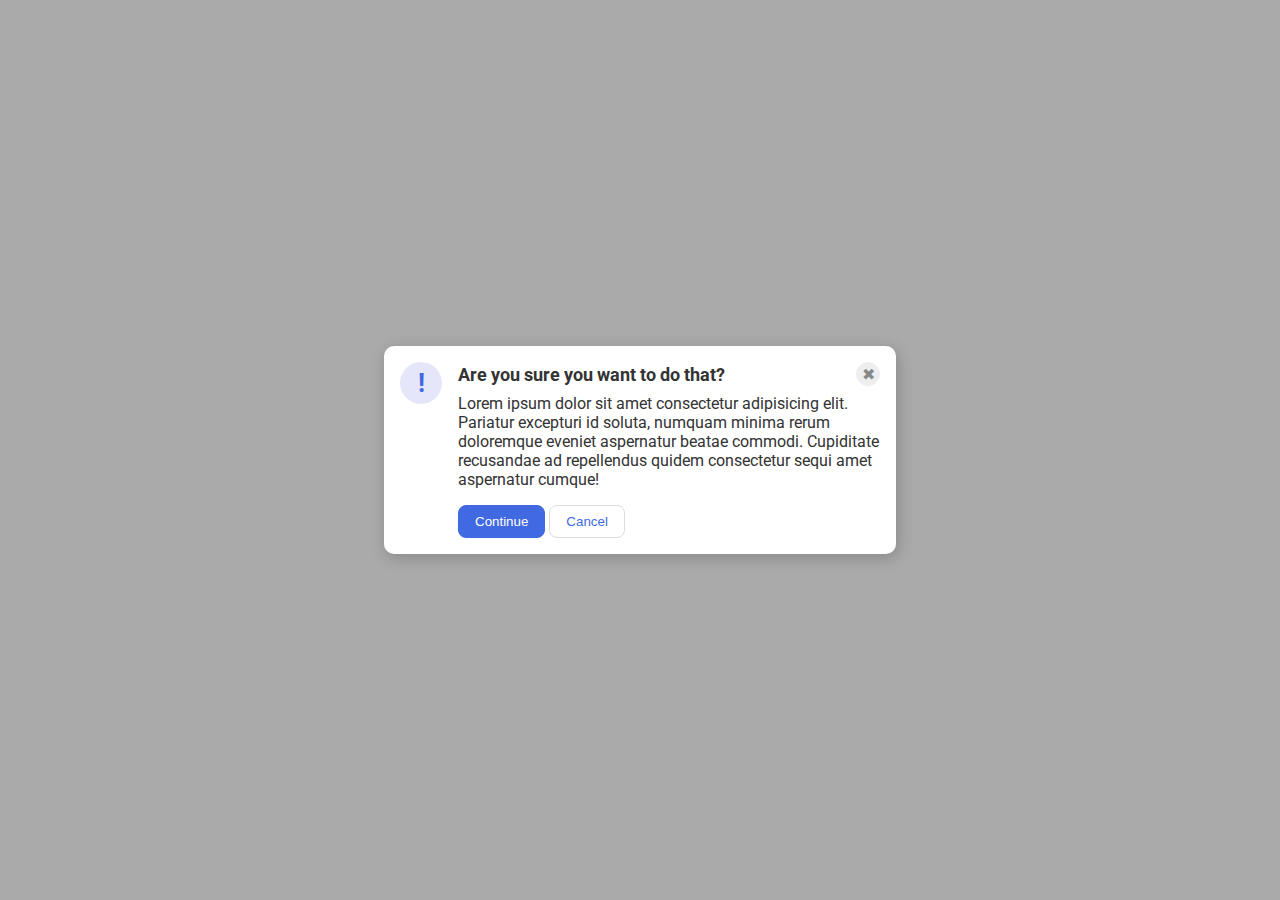
<file: flex/05-flex-modal/index.html>
<!DOCTYPE html>
<html lang="en">
  <head>
    <meta charset="UTF-8">
    <meta http-equiv="X-UA-Compatible" content="IE=edge">
    <meta name="viewport" content="width=device-width, initial-scale=1.0">
    <link rel="stylesheet" href="style.css">
    <title>Modal</title>
  </head>
  <body>
    <div class="modal">
      <div class="icon">!</div>
      <div class="warning">
       <div class="top-bar">
        <div class="header">Are you sure you want to do that?</div>
        <button class="close-button">✖</button>
       </div>
        <div class="text">Lorem ipsum dolor sit amet consectetur adipisicing elit. Pariatur excepturi id soluta, numquam minima rerum doloremque eveniet aspernatur beatae commodi. Cupiditate recusandae ad repellendus quidem consectetur sequi amet aspernatur cumque!</div>
        <button class="continue">Continue</button>
        <button class="cancel">Cancel</button>
      </div>
    </div>
  </body>
</html>
</file>
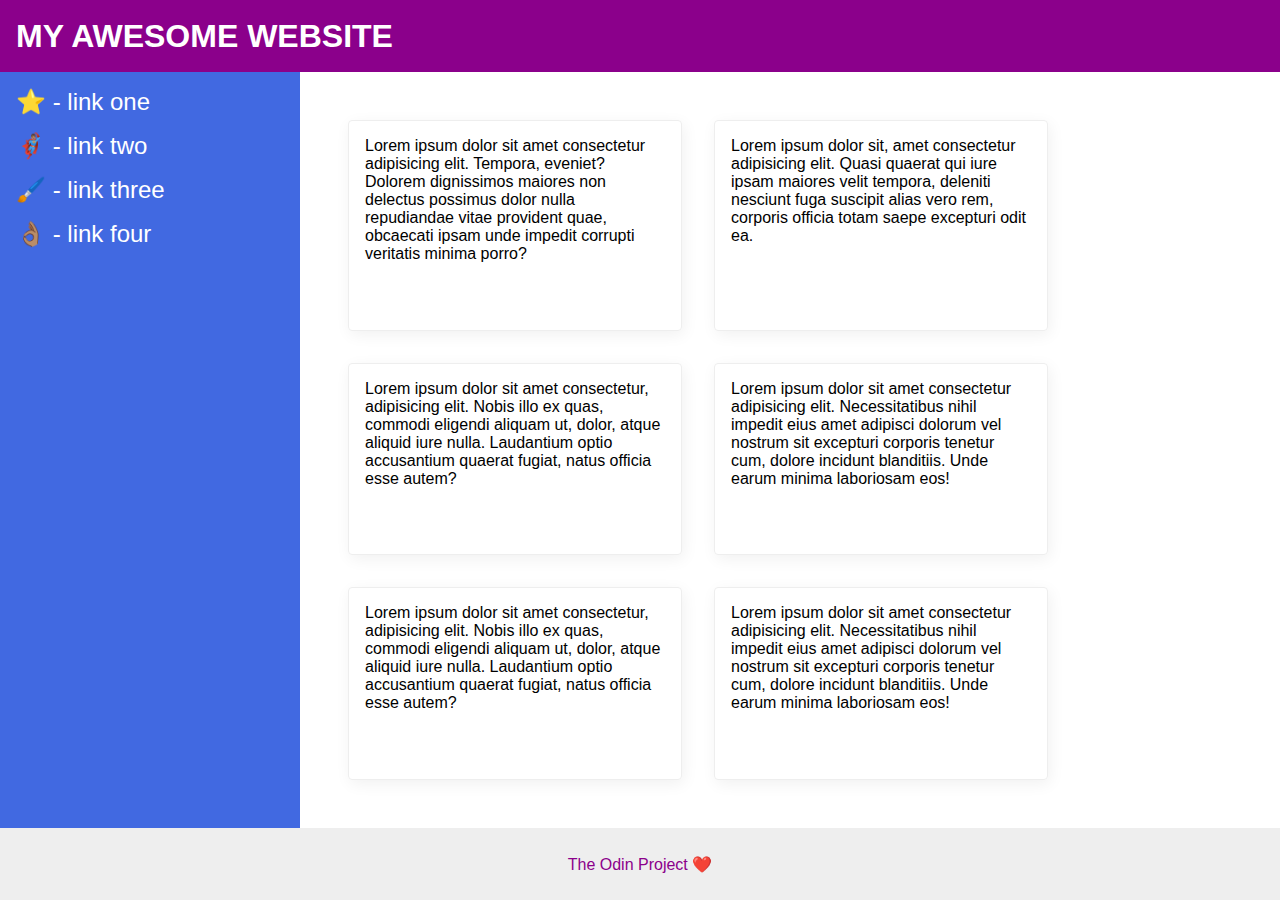
<file: flex/07-flex-layout-2/index.html>
<!DOCTYPE html>
<html lang="en">
  <head>
    <meta charset="UTF-8">
    <meta http-equiv="X-UA-Compatible" content="IE=edge">
    <meta name="viewport" content="width=device-width, initial-scale=1.0">
    <title>The Holy Grail</title>
    <link rel="stylesheet" href="style.css">
  </head>
  <body>
    <div class="header">
      MY AWESOME WEBSITE
    </div>
    <div class="middle">
      <div class="sidebar">
        <ul>
          <li><a href="#">⭐ - link one</a></li>
          <li><a href="#">🦸🏽‍♂️ - link two</a></li>
          <li><a href="#">🖌️ - link three</a></li>
          <li><a href="#">👌🏽 - link four</a></li>
        </ul>
      </div>
      <div class="content">
        <div class="card">Lorem ipsum dolor sit amet consectetur adipisicing elit. Tempora, eveniet? Dolorem dignissimos maiores non delectus possimus dolor nulla repudiandae vitae provident quae, obcaecati ipsam unde impedit corrupti veritatis minima porro?</div>
        <div class="card">Lorem ipsum dolor sit, amet consectetur adipisicing elit. Quasi quaerat qui iure ipsam maiores velit tempora, deleniti nesciunt fuga suscipit alias vero rem, corporis officia totam saepe excepturi odit ea.</div>
        <div class="card">Lorem ipsum dolor sit amet consectetur, adipisicing elit. Nobis illo ex quas, commodi eligendi aliquam ut, dolor, atque aliquid iure nulla. Laudantium optio accusantium quaerat fugiat, natus officia esse autem?</div>
        <div class="card">Lorem ipsum dolor sit amet consectetur adipisicing elit. Necessitatibus nihil impedit eius amet adipisci dolorum vel nostrum sit excepturi corporis tenetur cum, dolore incidunt blanditiis. Unde earum minima laboriosam eos!</div>
        <div class="card">Lorem ipsum dolor sit amet consectetur, adipisicing elit. Nobis illo ex quas, commodi eligendi aliquam ut, dolor, atque aliquid iure nulla. Laudantium optio accusantium quaerat fugiat, natus officia esse autem?</div>
        <div class="card">Lorem ipsum dolor sit amet consectetur adipisicing elit. Necessitatibus nihil impedit eius amet adipisci dolorum vel nostrum sit excepturi corporis tenetur cum, dolore incidunt blanditiis. Unde earum minima laboriosam eos!</div>
      </div> 
    </div>
    <div class="footer">
      <p>The Odin Project ❤️</p>
    </div>
  </body>
</html>
</file>
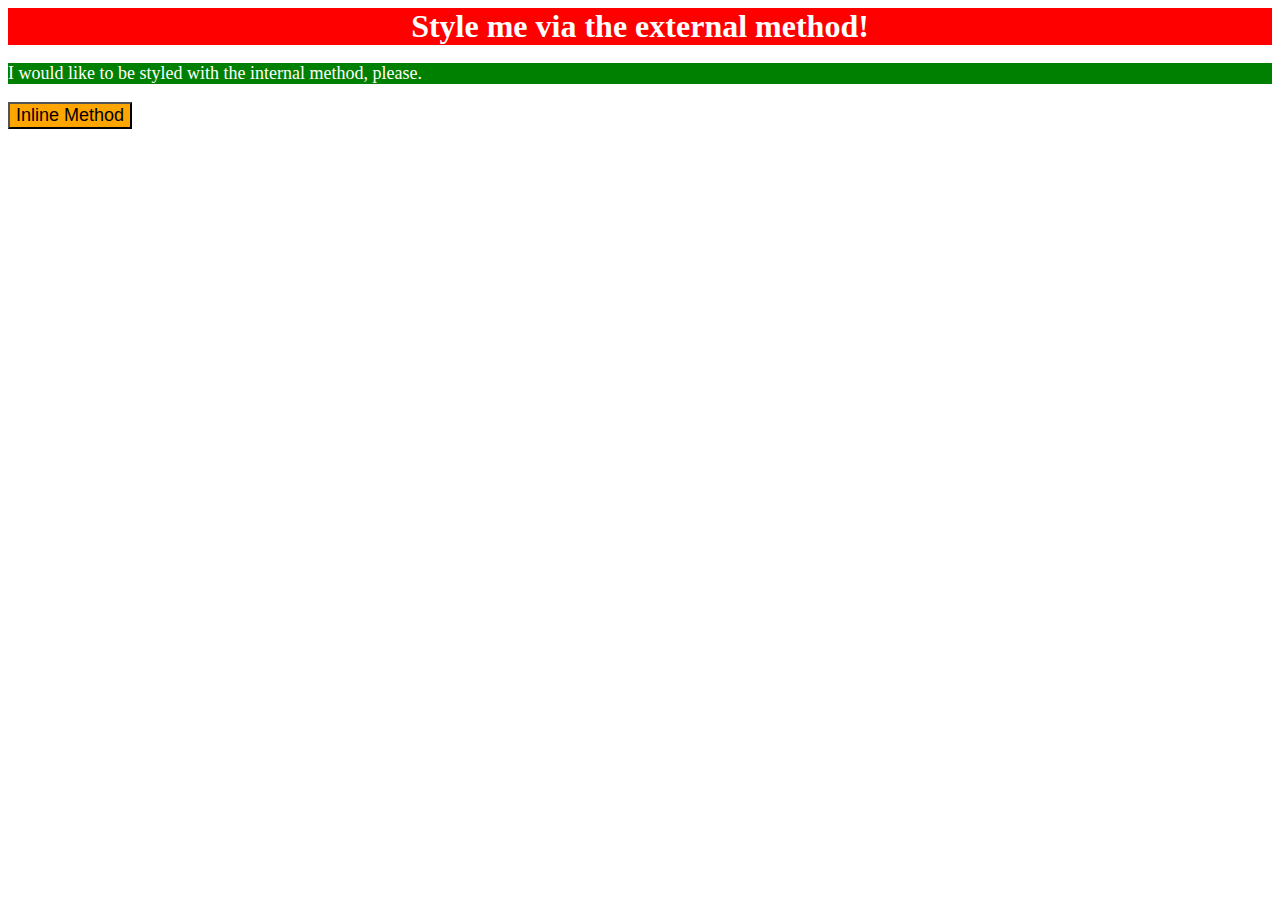
<file: foundations/01-css-methods/index.html>
<!DOCTYPE html>
<html lang="en">
  <head>
    <meta charset="UTF-8">
    <meta http-equiv="X-UA-Compatible" content="IE=edge">
    <meta name="viewport" content="width=device-width, initial-scale=1.0">
    <link rel="stylesheet" href="styles.css">
    <title>Methods for Adding CSS</title>
    <style>
      p{
        background-color: green;
        color: white;
        font-size: 18px;
      }
    </style>
  </head>
  <body>
    <div>Style me via the external method!</div>
    <p>I would like to be styled with the internal method, please.</p>
    <button style="background-color: orange; font-size: 18px;">Inline Method</button>
  </body>
</html>
</file>
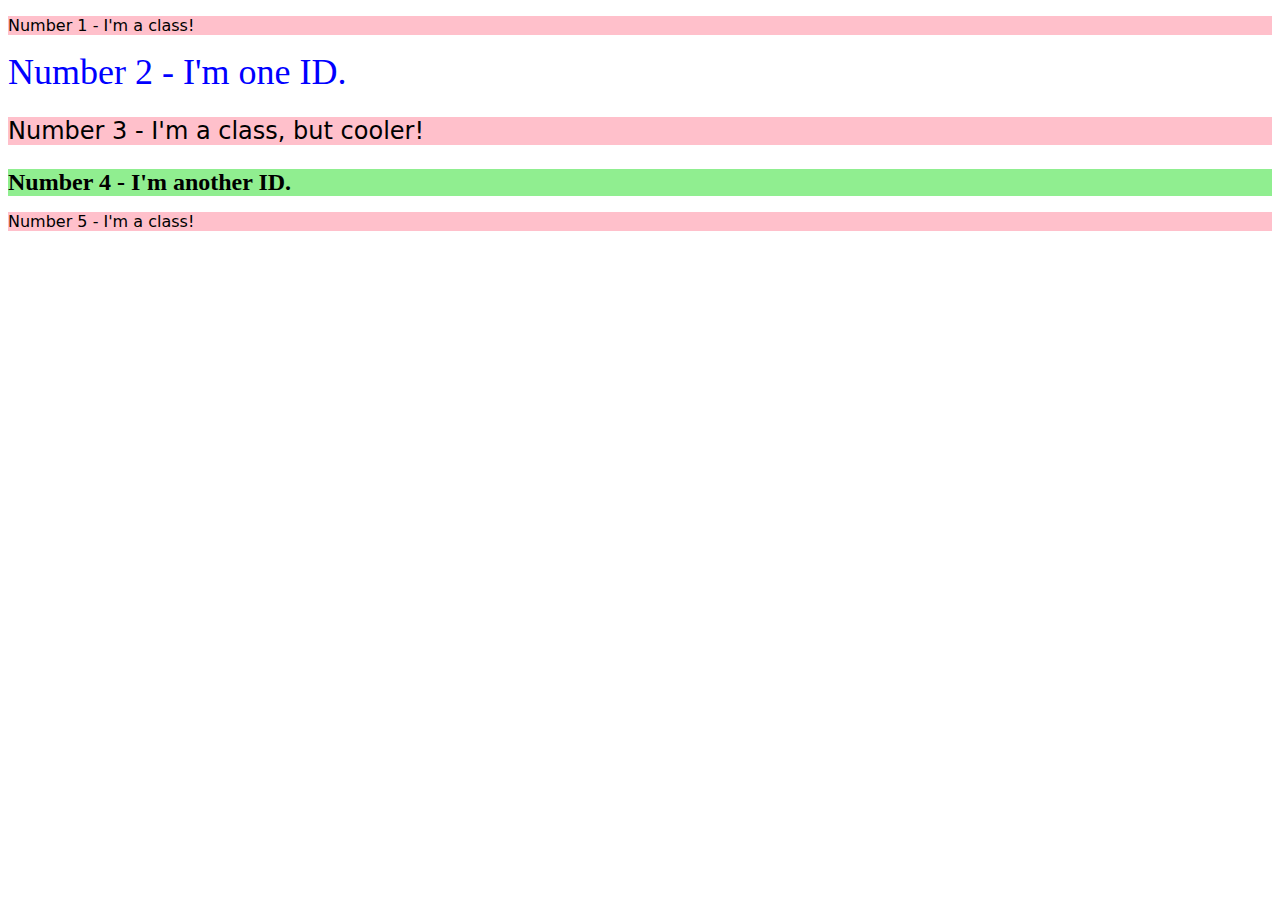
<file: foundations/02-class-id-selectors/index.html>
<!DOCTYPE html>
<html lang="en">
  <head>
    <meta charset="UTF-8">
    <meta http-equiv="X-UA-Compatible" content="IE=edge">
    <meta name="viewport" content="width=device-width, initial-scale=1.0">
    <title>Class and ID Selectors</title>
    <link rel="stylesheet" href="style.css">
  </head>
  <body>
    <p class="odd">Number 1 - I'm a class!</p>
    <div id="second">Number 2 - I'm one ID.</div>
    <p class="odd size-adjust">Number 3 - I'm a class, but cooler!</p>
    <div id="four" class="size-adjust">Number 4 - I'm another ID.</div>
    <p class="odd">Number 5 - I'm a class!</p>
  </body>
</html>
</file>
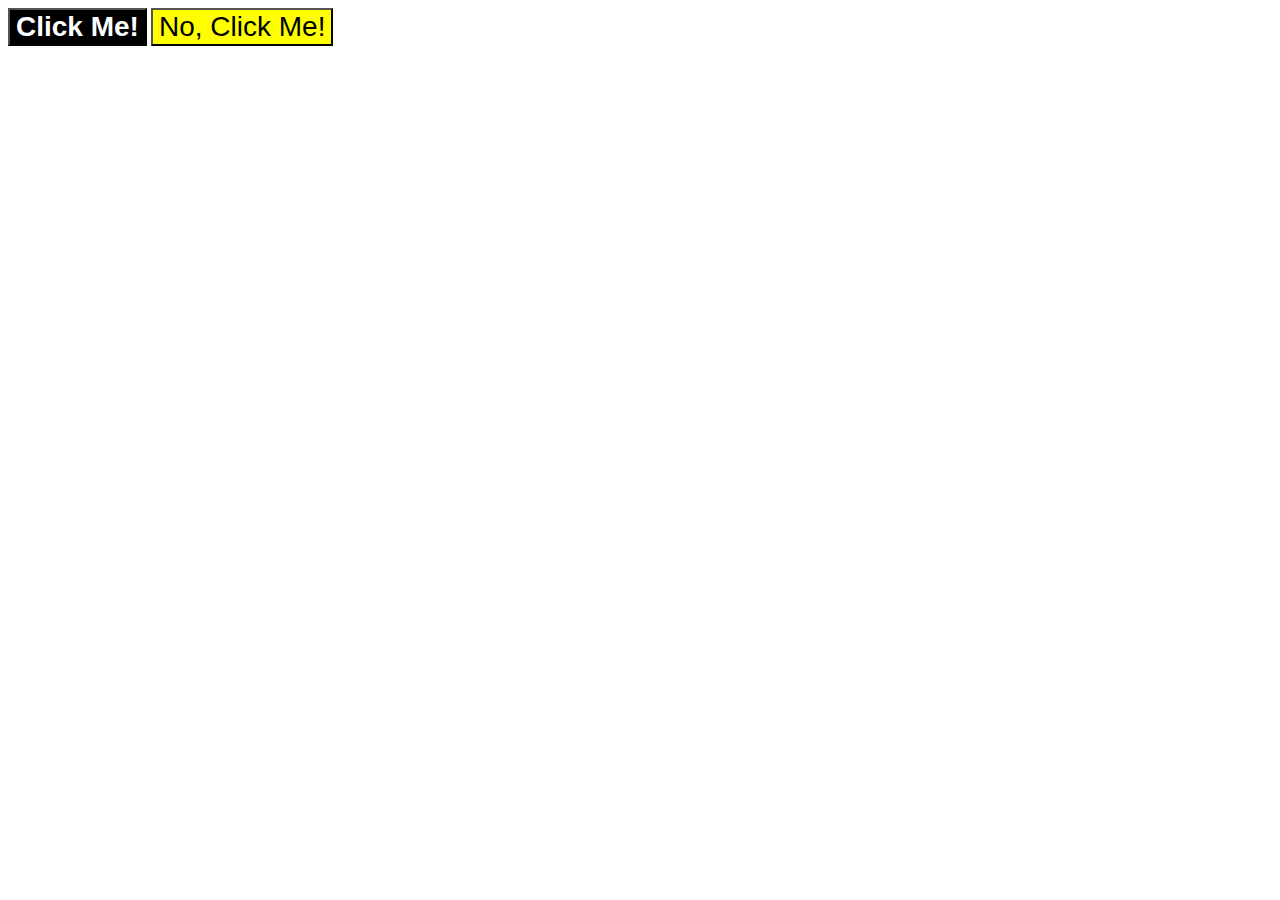
<file: foundations/03-grouping-selectors/index.html>
<!DOCTYPE html>
<html lang="en">
  <head>
    <meta charset="UTF-8">
    <meta http-equiv="X-UA-Compatible" content="IE=edge">
    <meta name="viewport" content="width=device-width, initial-scale=1.0">
    <title>Grouping Selectors</title>
    <link rel="stylesheet" href="style.css">
  </head>
  <body>
    <button class="first">Click Me!</button>
    <button class="second">No, Click Me!</button>
  </body>
</html>
</file>
<file: flex/05-flex-modal/style.css>
@import url('https://fonts.googleapis.com/css2?family=Roboto:wght@400;700&display=swap');

html, body {
  height: 100%;
}

body {
  font-family: Roboto, sans-serif;
  margin: 0;
  background: #aaa;
  color: #333;
  /* I'll give you this one for free lol */
  display: flex;
  align-items: center;
  justify-content: center;

}

.top-bar{
  display: flex;
  justify-content: space-between;
  align-items: center;
  margin-bottom: 8px;
}

.text{
  margin-bottom: 16px;
}


.modal {
  background: white;
  width: 480px;
  border-radius: 10px;
  box-shadow: 2px 4px 16px rgba(0,0,0,.2);
  display: flex;
  padding: 16px;
  gap: 16px;
}

.icon {
  color: royalblue;
  font-size: 26px;
  font-weight: 700;
  background: lavender;
  width: 42px;
  height: 42px;
  border-radius: 50%;
  display: flex;
  align-items: center;
  justify-content: center;
  flex-shrink: 0;
}

.close-button {
  background: #eee;
  border-radius: 50%;
  color: #888;
  font-weight: 400;
  font-size: 16px;
  height: 24px;
  width: 24px;
  display: flex;
  align-items: center;
  justify-content: center;
  border: 1px solid #eee;
  padding: 0;
  flex-shrink: 0;
}

button {
  cursor: pointer;
  padding: 8px 16px;
  border-radius: 8px;
}

button.continue {
  background: royalblue;
  border: 1px solid royalblue;
  color: white;
}

button.cancel {
  background: white;
  border: 1px solid #ddd;
  color: royalblue;
}

.header{
  font-weight: bold;
  font-size: large;
}
</file>
<file: flex/07-flex-layout-2/style.css>
body {
  font-family: -apple-system, BlinkMacSystemFont, 'Segoe UI', Roboto, Oxygen, Ubuntu, Cantarell, 'Open Sans', 'Helvetica Neue', sans-serif;
  margin: 0;
  min-height: 100vh;
  display: flex;
  flex-direction: column;
}

.header {
  height: 72px;
  background: darkmagenta;
  color: white;
  font-size: 32px;
  font-weight: 900;
}

.footer {
  height: 72px;
  background: #eee;
  color: darkmagenta;
  justify-content: center;
}

.header,
.footer {
  display: flex;
  align-items: center;
  box-sizing: border-box;
  padding: 16px;
}

.sidebar {
  width: 300px;
  background: royalblue;
  box-sizing: border-box;
  flex-shrink: 0;
  padding: 16px;
}

.content {
  display: flex;
  flex-wrap: wrap;
  padding: 48px;
  gap: 32px;
}

.card {
  border: 1px solid #eee;
  box-shadow: 2px 4px 16px rgba(0,0,0,.06);
  border-radius: 4px;
  width: 300px;
  padding: 16px;
}

.middle {
  flex: 1;
  display: flex;
}

ul {
  list-style: none;
  padding: 0;
  margin: 0;
}
li {
  margin-bottom: 16px;
}

a {
  text-decoration: none;
  color: white;
  font-size: 24px;
}
</file>
<file: foundations/01-css-methods/styles.css>
div{
    background-color: red;
    color: white;
    font-size: 32px;
    text-align: center;
    font-weight: bold;
}
</file>
<file: foundations/02-class-id-selectors/style.css>
.odd{
    background-color: pink;
    font-family: Verdana, Dejavu Sans, sans-serif;
}
#second{
    /* blue text and a font size of 36px */
    color: blue;
    font-size: 36px;
}
.size-adjust{
    font-size: 24px;
}
#four{
    /* a light green background, a font size of 24px, and bold */
    background-color: lightgreen;
    font-weight: bold;
}
</file>
<file: foundations/03-grouping-selectors/style.css>
.first,
.second {
    /* a font size of 28px and a list of fonts containing Helvetica 
    and Times New Roman, with sans-serif as a fallback */
    font-size: 28px;
    font-family: Helvetica, 'Times New Roman', sans-serif;
}

.first {
    /* a black background, white text color, and a bold font weight */
    background-color: black;
    color: white;
    font-weight: bold;
}

.second{
    /* a yellow background */
    background-color: yellow;
}
</file>
